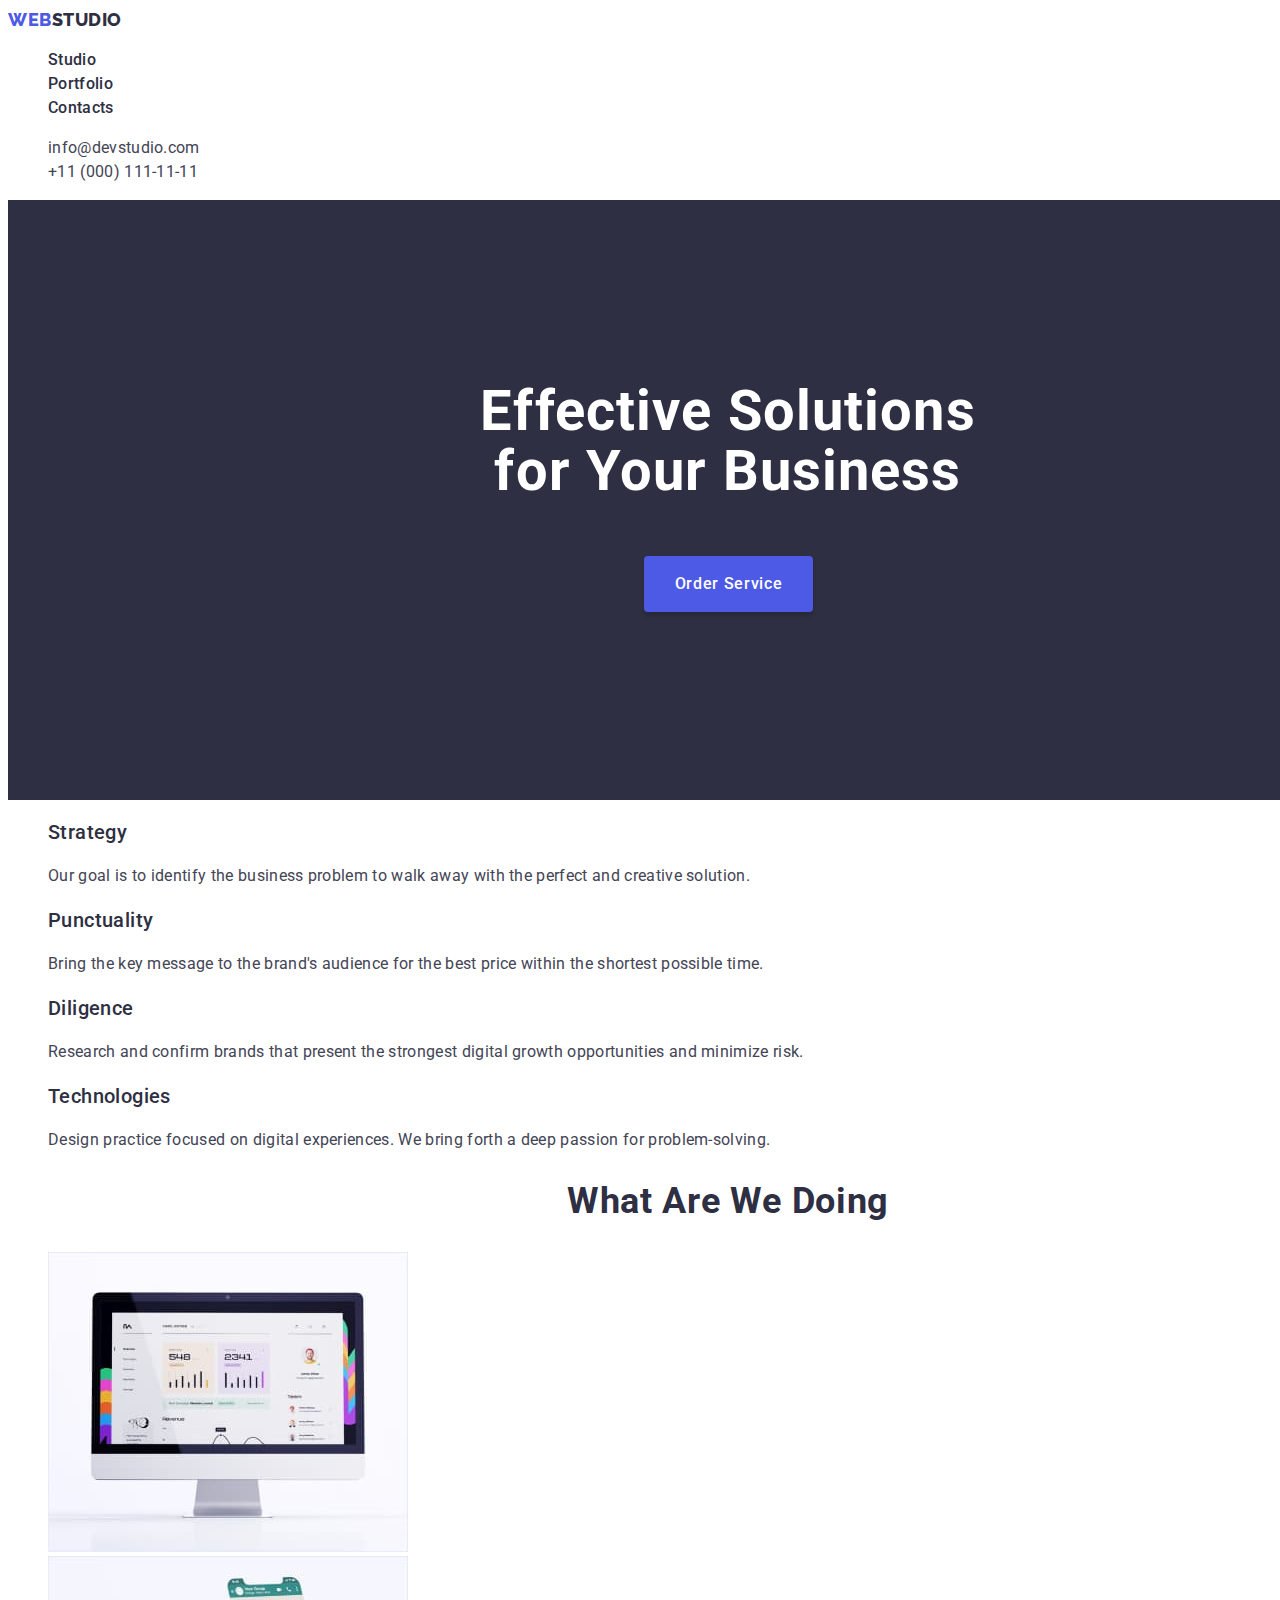
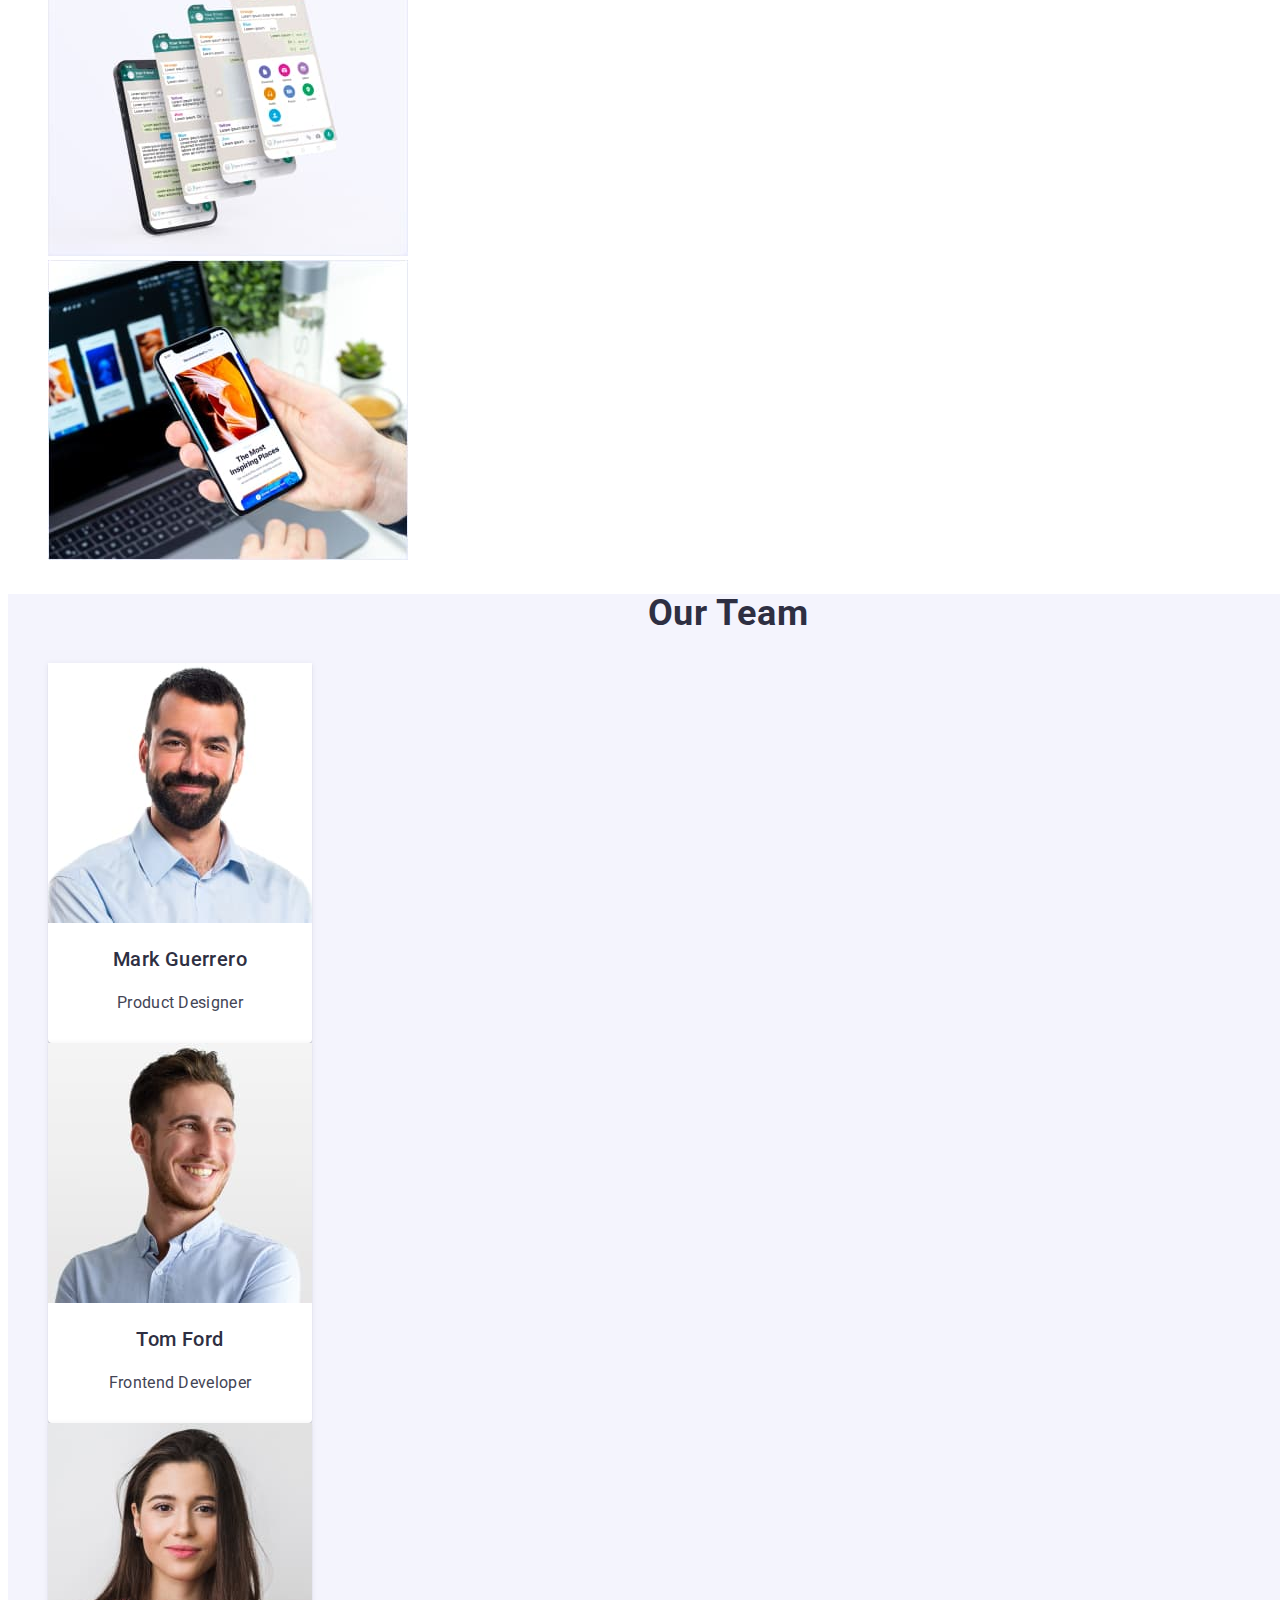
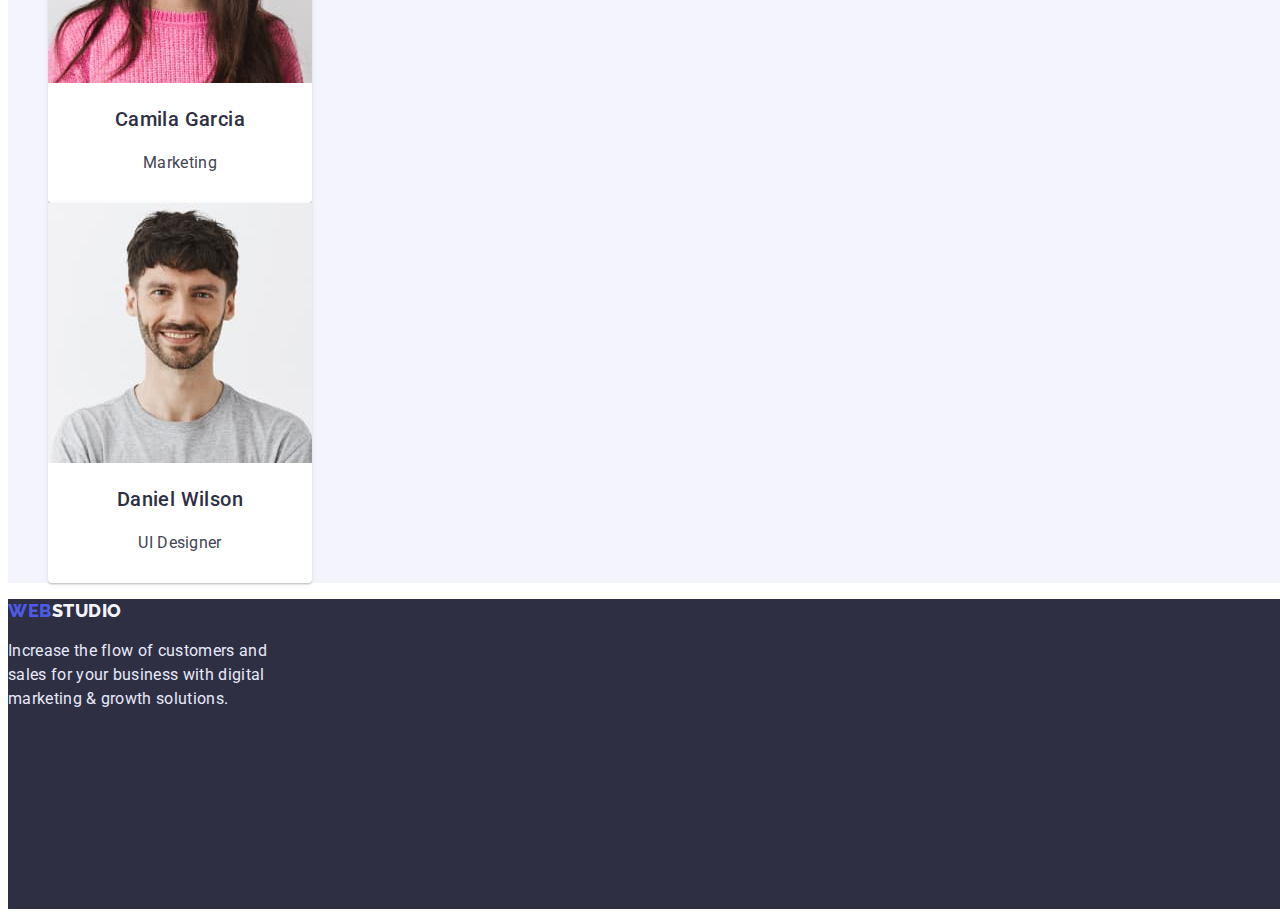
<file: index.html>
<!DOCTYPE html>
<html lang="en">
  <head>
    <meta charset="UTF-8" />
    <meta http-equiv="X-UA-Compatible" content="IE=edge" />
    <meta name="viewport" content="width=device-width, initial-scale=1.0" />
    <title>WebStudio</title>
    <link rel="stylesheet" href="./css/styles.css">
    <link rel="preconnect" href="https://fonts.googleapis.com">
    <link rel="preconnect" href="https://fonts.gstatic.com" crossorigin>
    <link href="https://fonts.googleapis.com/css2?family=Raleway:wght@800&family=Roboto:wght@400;500;700;900&display=swap" rel="stylesheet">
  </head>
  <body>
    <header>
      <nav>
        <a href="./index.html" class="logo link">Web<span class="logo-color-header">Studio</span></a>
        <ul class="list">
          <li><a href="./index.html" class="navigation link">Studio</a></li>
          <li><a href="./portfolio.html" class="navigation link">Portfolio</a></li>
          <li><a href="" class="navigation link">Contacts</a></li>
        </ul>
      </nav>
      <address class="contacts">
        <ul class="list">
          <li><a href="mailto:info@devstudio.com" class="mail-tel link">info@devstudio.com</a></li>
          <li><a href="tel:+110001111111" class="mail-tel link">+11 (000) 111-11-11</a></li>
        </ul>
      </address>
    </header>
    <main>
      <section class="hero">
        <h1 class="hero-header">Effective Solutions for Your Business</h1>
        <button type="button" class="order-button">Order Service</button>
      </section>
      <section class="advantages">
        <h2 hidden>Our Advantages</h2>
        <ul class="list">
          <li>
            <h3 class="advantages-title">Strategy</h3>
            <p class="text-style">
              Our goal is to identify the business problem to walk away with the
              perfect and creative solution.
            </p>
          </li>
          <li>
            <h3 class="advantages-title">Punctuality</h3>
            <p class="text-style">
              Bring the key message to the brand's audience for the best price
              within the shortest possible time.
            </p>
          </li>
          <li>
            <h3 class="advantages-title">Diligence</h3>
            <p class="text-style">
              Research and confirm brands that present the strongest digital
              growth opportunities and minimize risk.
            </p>
          </li>
          <li>
            <h3 class="advantages-title">Technologies</h3>
            <p class="text-style">
              Design practice focused on digital experiences. We bring forth a
              deep passion for problem-solving.
            </p>
          </li>
        </ul>
      </section>
      <section class="products">
        <h2 class="products-title">What are we doing</h2>
        <ul class="list">
          <li>
            <img
              src="./images/box1pc.jpg"
              width="360"
              height="300"
              alt="PC with opened web-site"
            />
          </li>
          <li>
            <img
              src="./images/box1app.jpg"
              width="360"
              height="300"
              alt="Opened pages of chat"
            />
          </li>
          <li>
            <img
              src="./images/box1phone.jpg"
              width="360"
              height="300"
              alt="Phone with opened app"
            />
          </li>
        </ul>
      </section>
      <section class="team">
        <h2 class="team-title">Our Team</h2>
        <ul class="list">
          <li class="team-member">
            <img
              src="./images/marc.jpg"
              width="264"
              height="260"
              alt="Mark Guerrero's Photo"
            />
            <h3 class="team-name">Mark Guerrero</h3>
            <p class="text-style">Product Designer</p>
          </li>
          <li class="team-member">
            <img
              src="./images/tom.jpg"
              width="264"
              height="260"
              alt="Tom Ford's Photo"
            />
            <h3 class="team-name">Tom Ford</h3>
            <p class="text-style">Frontend Developer</p>
          </li>
          <li class="team-member">
            <img
              src="./images/camila.jpg"
              width="264"
              height="260"
              alt="Camila Garcia's Photo"
            />
            <h3 class="team-name">Camila Garcia</h3>
            <p class="text-style">Marketing</p>
          </li>
          <li class="team-member">
            <img
              src="./images/daniel.jpg"
              width="264"
              height="260"
              alt="Daniel Wilson's Photo"
            />
            <h3 class="team-name">Daniel Wilson</h3>
            <p class="text-style">UI Designer</p>
          </li>
        </ul>
      </section>
    </main>
    <footer class="footer">
      <a href="./index.html" class="logo link">Web<span class="logo-color-footer">Studio</span></a>
      <p class="footer-text">
        Increase the flow of customers and sales for your business with digital
        marketing & growth solutions.
      </p>
    </footer>
  </body>
</html>
</file>
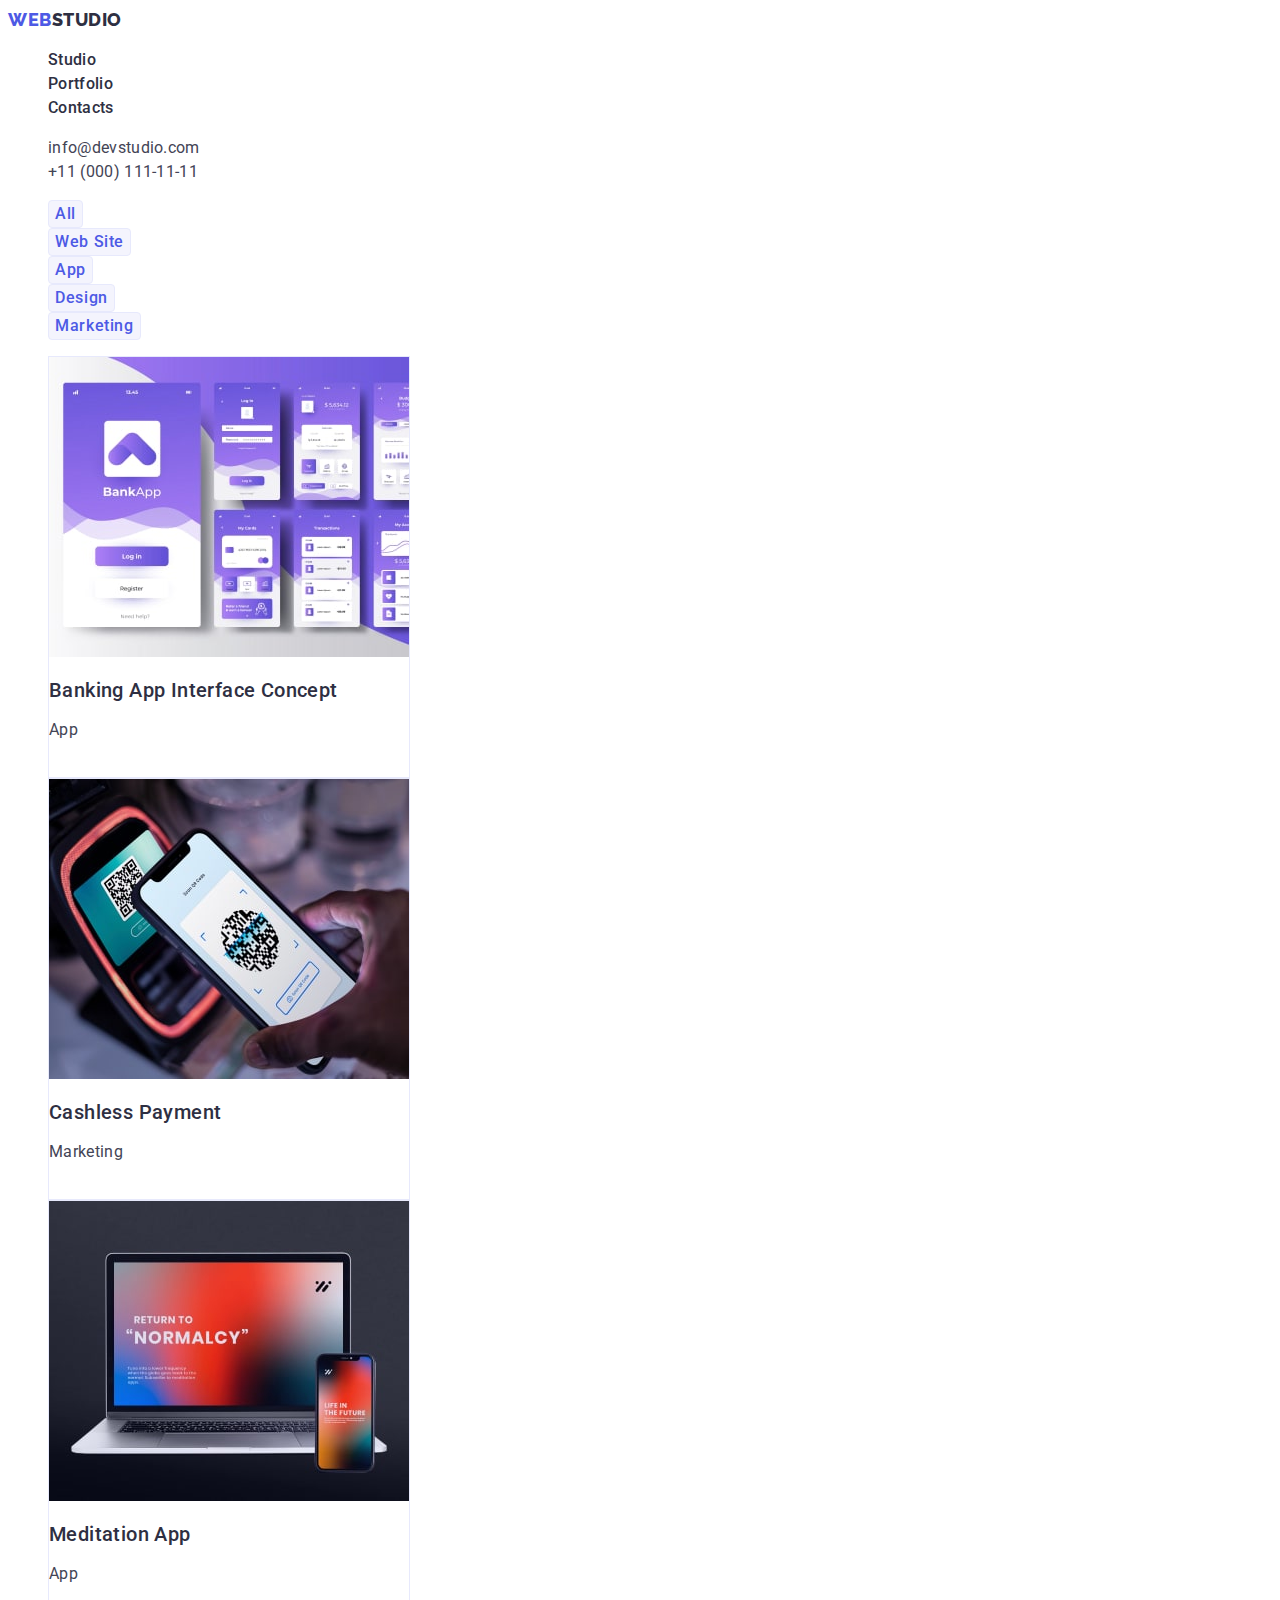
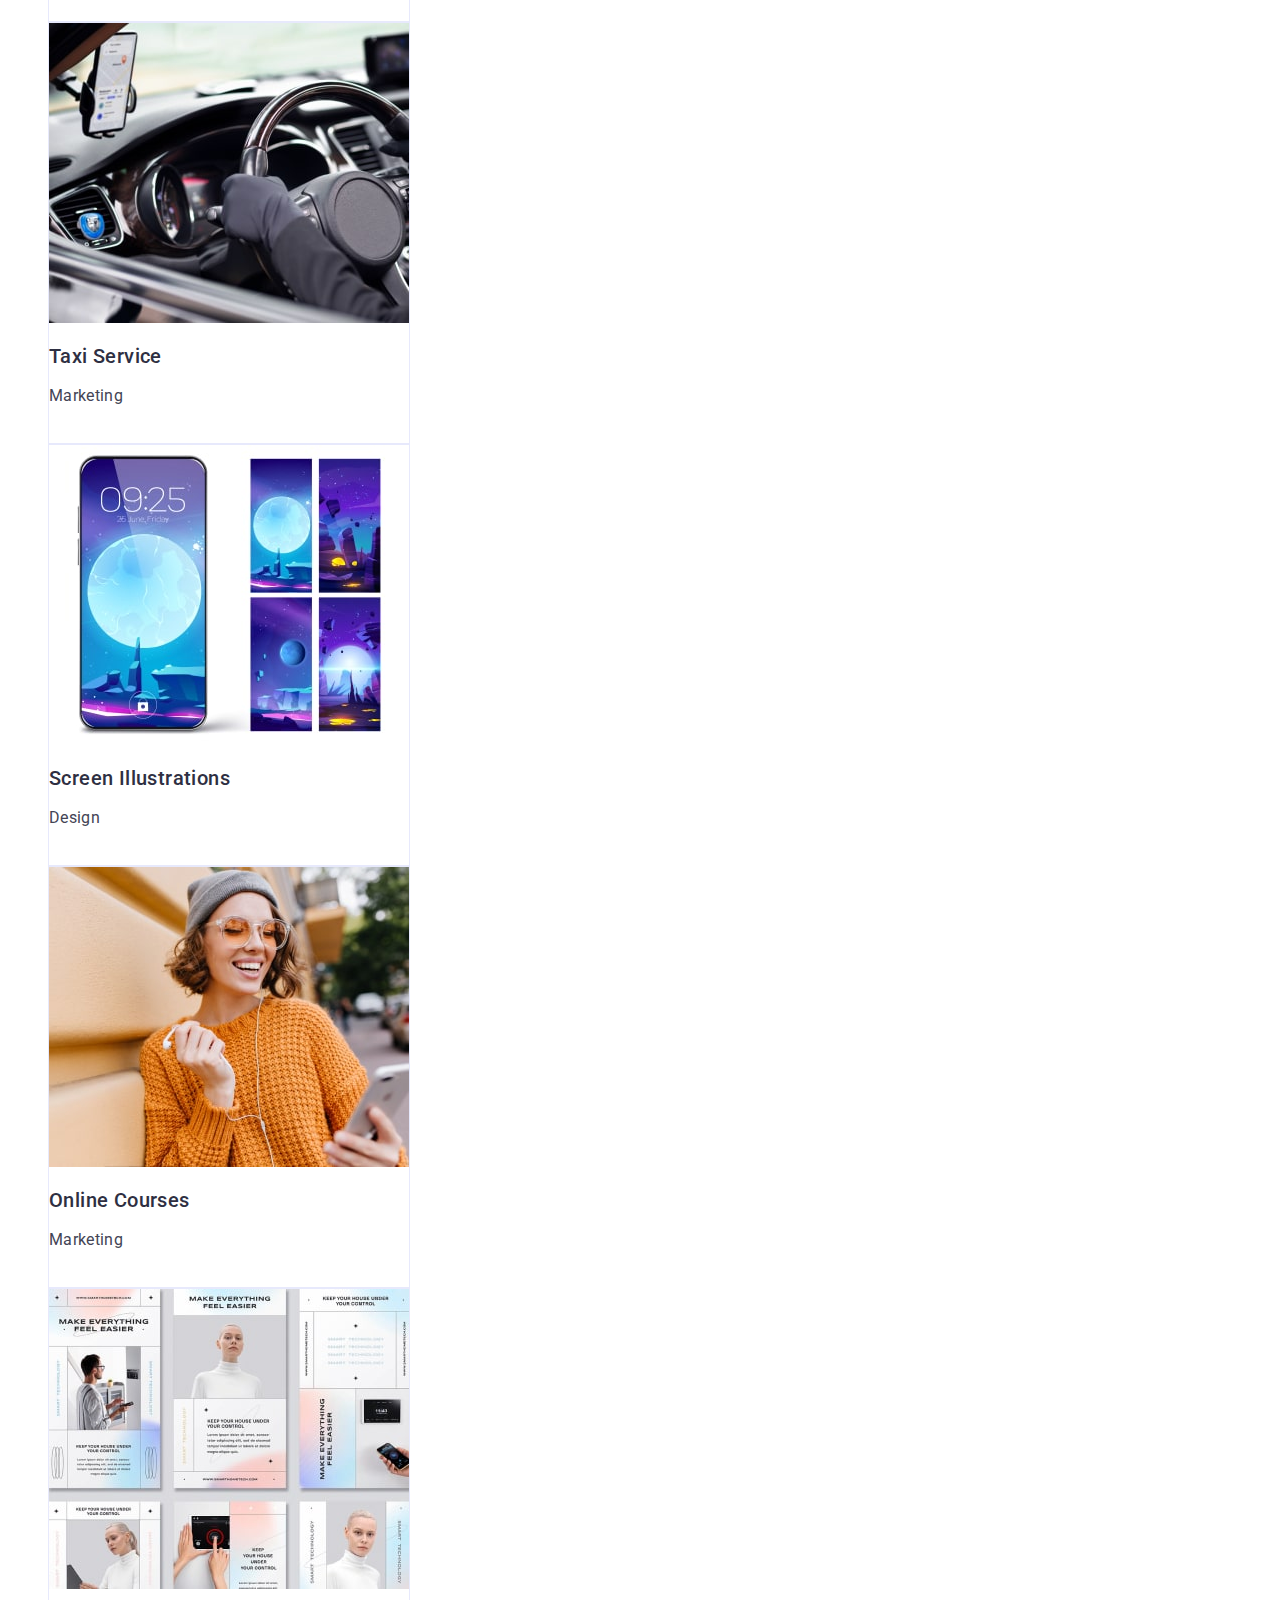
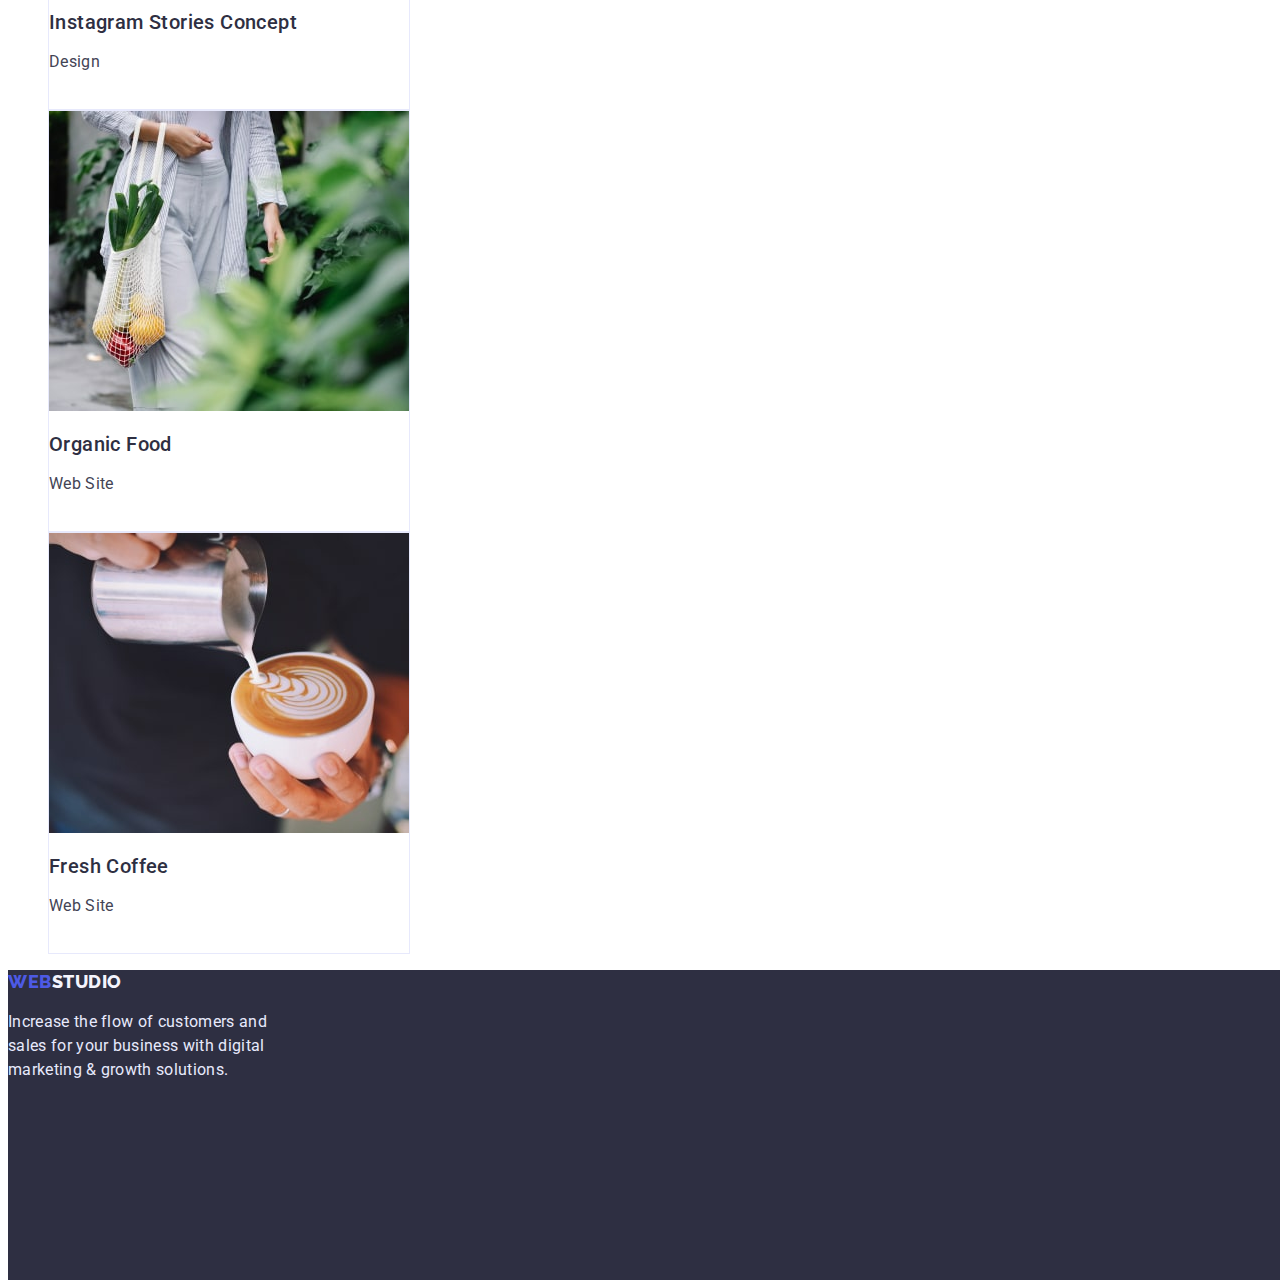
<file: portfolio.html>
<!DOCTYPE html>
<html lang="en">
  <head>
    <meta charset="UTF-8"/>
    <meta http-equiv="X-UA-Compatible" content="IE=edge"/>
    <meta name="viewport" content="width=device-width, initial-scale=1.0"/>
    <title>WebStudio</title>
    <link rel="stylesheet" href="./css/styles.css">
    <link rel="preconnect" href="https://fonts.googleapis.com">
    <link rel="preconnect" href="https://fonts.gstatic.com" crossorigin>
    <link href="https://fonts.googleapis.com/css2?family=Raleway:wght@800&family=Roboto:wght@400;500;700;900&display=swap" rel="stylesheet">
  </head>
  <body>
    <header>
      <nav>
        <a href="./index.html" class="logo link">Web<span class="logo-color-header">Studio</span></a>
        <ul class="list">
          <li><a href="./index.html" class="navigation link">Studio</a></li>
          <li><a href="./portfolio.html" class="navigation link">Portfolio</a></li>
          <li><a href="" class="navigation link">Contacts</a></li>
        </ul>
      </nav>
      <address class="contacts">
        <ul class="list">
          <li><a href="mailto:info@devstudio.com" class="mail-tel link">info@devstudio.com</a></li>
          <li><a href="tel:+110001111111" class="mail-tel link">+11 (000) 111-11-11</a></li>
        </ul>
      </address>
    </header>
    <main>
        <section class="portfolio">
        <h1 hidden>Our Products</h1>
        <ul class="list">
          <li><button type="button" class="portfolio-buttons">All</button></li>
          <li><button type="button" class="portfolio-buttons">Web Site</button></li>
          <li><button type="button" class="portfolio-buttons">App</button></li>
          <li><button type="button" class="portfolio-buttons">Design</button></li>
          <li><button type="button" class="portfolio-buttons">Marketing</button></li>
        </ul>
        <ul class="list">
          <li class="portfolio-item">
            <a href="" class="link"><img src="./images/portfolio/bankapp.jpg" alt="Illustration of banking app" width="360" height="300">
            <h2 class="portfolio-title">Banking App Interface Concept</h2>
            <p class="portfolio-description">App</p></a>
          </li>
          <li class="portfolio-item">
            <a href="" class="link"><img src="./images/portfolio/cashless.jpg" alt="Payment with phone" width="360" height="300">
            <h2 class="portfolio-title">Cashless Payment</h2>
            <p class="portfolio-description">Marketing</p></a>
          </li>
          <li class="portfolio-item">
              <a href="" class="link"><img src="./images/portfolio/meditationapp.jpg" width="360" height="300" alt="Illustration of meditation app">
              <h2 class="portfolio-title">Meditation App</h2>
            <p class="portfolio-description">App</p></a>
          </li>
          <li class="portfolio-item">
            <a href="" class="link"><img src="./images/portfolio/taxi.jpg" width="360" height="300" alt="Man is driving a car">
            <h2 class="portfolio-title">Taxi Service</h2>
            <p class="portfolio-description">Marketing</p></a>
          </li>
          <li class="portfolio-item">
            <a href="" class="link"><img src="./images/portfolio/illustrations.jpg" width="360" height="300" alt="Opened screen illustrations app">
            <h2 class="portfolio-title">Screen Illustrations</h2>
            <p class="portfolio-description">Design</p></a>
          </li>
          <li class="portfolio-item">
            <a href="" class="link"><img src="./images/portfolio/courses.jpg" width="360" height="300" alt="Woman is listening to music">
            <h2 class="portfolio-title">Online Courses</h2>
            <p class="portfolio-description">Marketing</p></a>
          </li>
          <li class="portfolio-item">
            <a href="" class="link"><img src="./images/portfolio/instagramconcept.jpg" width="360" height="300" alt="Design concept">
            <h2 class="portfolio-title">Instagram Stories Concept</h2>
            <p class="portfolio-description">Design</p></a>
          </li>
          <li class="portfolio-item">
            <a href="" class="link"><img src="./images/portfolio/organic.jpg" width="360" height="300" alt="Woman is carrying products">
            <h2 class="portfolio-title">Organic Food</h2>
            <p class="portfolio-description">Web Site</p></a>
          </li>
          <li class="portfolio-item">
            <a href="" class="link"><img src="./images/portfolio/coffee.jpg" width="360" height="300" alt="Man is making a coffee">
            <h2 class="portfolio-title">Fresh Coffee</h2>
            <p class="portfolio-description">Web Site</p></a>
          </li>
        </ul>
      </section>
    </main>
    <footer class="footer">
      <a href="./index.html" class="logo link">Web<span class="logo-color-footer">Studio</span></a>
      <p class="footer-text">
        Increase the flow of customers and sales for your business with digital
        marketing & growth solutions.
      </p>
    </footer>
  </body>
</html>
</file>
<file: css/styles.css>
:root {
    --text-color:#434455;
    --subtext-color:#8E8F99;
    --hero-background:#2E2F42;
    --brand-color:#4D5AE5;
    --background-color:#FFFFFF;
    --light-background:#F4F4FD;
    --navy-blue:#2E2F42;
    --button-hover:#404BBF;
    --white: #FFFFFF;
    --cornflower: #E7E9FC;
    --slate: #434455;
    }
body {
    font-family: 'Roboto', sans-serif;
    color: var(--text-color);
    background-color: var(--background-color);
    width: 1440px;
}
/*header*/
.logo {
    font-family: 'Raleway', sans-serif;
font-weight: 800;
font-size: 18px;
line-height: 1.33;
display: flex;
align-items: center;
letter-spacing: 0.03em;
text-transform: uppercase;
text-decoration: none;
color: var(--brand-color);
}

.logo-color-header {
color: var(--navy-blue);
}
.list {
    list-style: none;
}
.navigation {
font-family: 'Roboto', sans-serif;
font-weight: 500;
font-size: 16px;
line-height: 1.5;
letter-spacing: 0.02em;
text-decoration: none;
color: var(--navy-blue);
}
.link {
    text-decoration: none;
}
.contacts {
    font-style: normal;
}
.mail-tel {
    font-style: normal;
font-size: 16px;
line-height: 1.5;
letter-spacing: 0.02em;
text-decoration: none;
color: var(--text-color);
}
/*hero*/
.hero {
    background-color: var(--hero-background);
height: 600px;
}
.hero-header {
    width: 496px;
height: 120px;
position: absolute;
margin-top: 182px;
margin-left: 472px;
font-weight: 700;
font-size: 56px;
line-height: 1.07;
text-align: center;
letter-spacing: 0.02em;
color: var(--white);
}
.order-button {
    font-family: 'Roboto', sans-serif;
    position: absolute;
width: 169px;
height: 56px;
box-shadow: 0px 4px 4px rgba(0, 0, 0, 0.15);
border-radius: 4px;
color: var(--white);
background-color: var(--brand-color);
margin-top: 356px;
margin-left: 636px;
border: none;
font-weight: 500;
font-size: 16px;
line-height: 1.5;
align-items: center;
letter-spacing: 0.04em;
color: var(--white);
cursor: pointer;
}
.order-button:hover {
    background-color: var(--button-hover);
}
.advantages-title {
    font-weight: 500;
font-size: 20px;
line-height: 1.2;
letter-spacing: 0.02em;
color: var(--navy-blue);
}
.text-style {
    font-size: 16px;
line-height: 1.5;
letter-spacing: 0.02em;
}
.products-title, .team-title {
font-weight: 700;
font-size: 36px;
line-height: 1.11;
text-align: center;
letter-spacing: 0.02em;
text-transform: capitalize;
color: var(--navy-blue);
}
.team {
    background-color: var(--light-background);
}
.team-member {
    line-height: 1.11;
    width: 264px;
height: 380px;
box-shadow: 0px 1px 6px rgba(46, 47, 66, 0.08), 0px 1px 1px rgba(46, 47, 66, 0.16), 0px 2px 1px rgba(46, 47, 66, 0.08);
border-radius: 0px 0px 4px 4px;
background-color: var(--background-color);
text-align: center;
}
.team-name {
font-weight: 500;
font-size: 20px;
line-height: 1.2;
letter-spacing: 0.02em;
color: var(--navy-blue);
}
/*footer*/
.footer {
    background-color: var(--navy-blue);
height: 310px;
}
.logo-color-footer {
    color: var(--light-background);
    
}
.footer-text {
    width: 264px;
height: 72px;
font-size: 16px;
line-height: 1.5;
letter-spacing: 0.02em;
color: var(--cornflower);
}
.link:hover,
.mail-tel:hover,
.link:focus,
.mail-tel:focus {
    color: var(--button-hover);
}
/*portfolio*/
.portfolio-buttons {
    font-family: 'Roboto', sans-serif;
font-weight: 500;
font-size: 16px;
line-height: 1.5;
display: flex;
align-items: center;
text-align: center;
letter-spacing: 0.04em;
color: var(--brand-color);
background: var(--light-background);
border: 1px solid var(--cornflower);
border-radius: 4px;
cursor: pointer;
}
.portfolio-buttons:hover,
.portfolio-buttons:focus {
background-color: var(--button-hover);
color: var(--white);
}
.portfolio-link {
    text-decoration: none;
}
.portfolio-item {
    width: 360px;
height: 420px;
left: 156px;
top: 288px;
background: var(--white);
border: 1px solid var(--cornflower);
}
.portfolio-title {
    text-decoration: none;
font-weight: 500;
font-size: 20px;
line-height: 1.2;
letter-spacing: 0.02em;
color: var(--navy-blue);
}
.portfolio-description {
    text-decoration: none;
font-size: 16px;
line-height: 1.5;
letter-spacing: 0.02em;
color: var(--slate);
}
</file>
